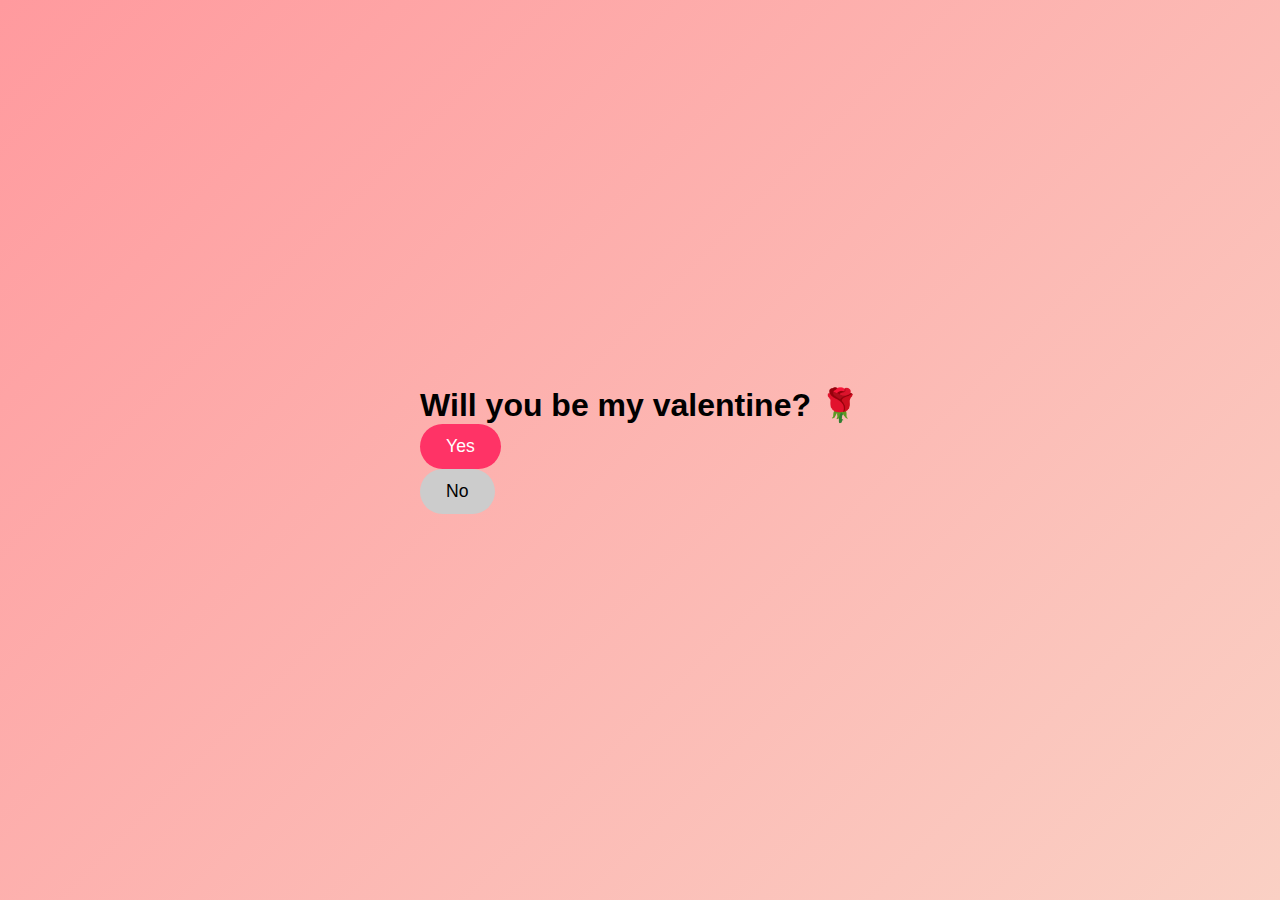
<file: index.html>
<!DOCTYPE html>
<html lang="en">
<head>
  <meta charset="UTF-8" />
  <meta name="viewport" content="width=device-width, initial-scale=1.0" />
  <title>Valentine 💖</title>
  <link rel="stylesheet" href="css/style.css">
</head>
<body>

  <div class="container">
    <h1>Will you be my valentine? 🌹</h1>

<div class="buttons">
  <button id="yesBtn">Yes</button>

  <div class="no-wrapper">
    <button id="noBtn">No</button>
  </div>
</div>


  <script src="js/script.js"></script>
</body>
</html>
</file>
<file: css/style.css>
* {
  margin: 0;
  padding: 0;
  box-sizing: border-box;
  font-family: 'Segoe UI', sans-serif;
}

body {
  min-height: 100vh;
  background: linear-gradient(135deg, #ff9a9e, #fad0c4);
  display: flex;
  justify-content: center;
  align-items: center;
  overflow: hidden;
}

/* ===== الصفحة الأولى ===== */
.card {
  background: white;
  padding: 35px 30px;
  border-radius: 25px;
  text-align: center;
  width: 90%;
  max-width: 380px;
  box-shadow: 0 20px 40px rgba(0,0,0,0.2);
  animation: pop 0.6s ease;
}

@keyframes pop {
  from { transform: scale(0.8); opacity: 0; }
  to { transform: scale(1); opacity: 1; }
}

.card h1 {
  color: #ff3366;
  margin-bottom: 10px;
}

.card p {
  color: #555;
  margin-bottom: 25px;
}

.actions {
  display: flex;
  justify-content: center;
  gap: 20px; /* المسافة بين الزرين */
  position: relative; /* ضروري للزر الهارب */
}
.love-box img {
  width: 700px; /* أو أي حجم تحبه */
  height: auto; /* يحافظ على نسبة الطول للعرض */
  max-width: 100%; /* عشان ما يكبرش أكتر من شاشة الموبايل */
  border-radius: 10px; /* لو تحب حواف مدورة */
}
button {
  padding: 12px 26px;
  font-size: 1.1rem;
  border: none;
  border-radius: 30px;
  cursor: pointer;
  transition: transform 0.2s ease, box-shadow 0.2s;
}

#yesBtn {
  background: #ff3366;
  color: white;
}

#yesBtn:hover {
  transform: scale(1.15);
  box-shadow: 0 10px 20px rgba(255,51,102,0.4);
}

#noBtn {
  background: #ccc;
  position: relative; /* يبدأ جنب الزر الآخر */
  transition: left 0.2s, top 0.2s; /* حركة سلسة لما يتحرك */
}
</file>
